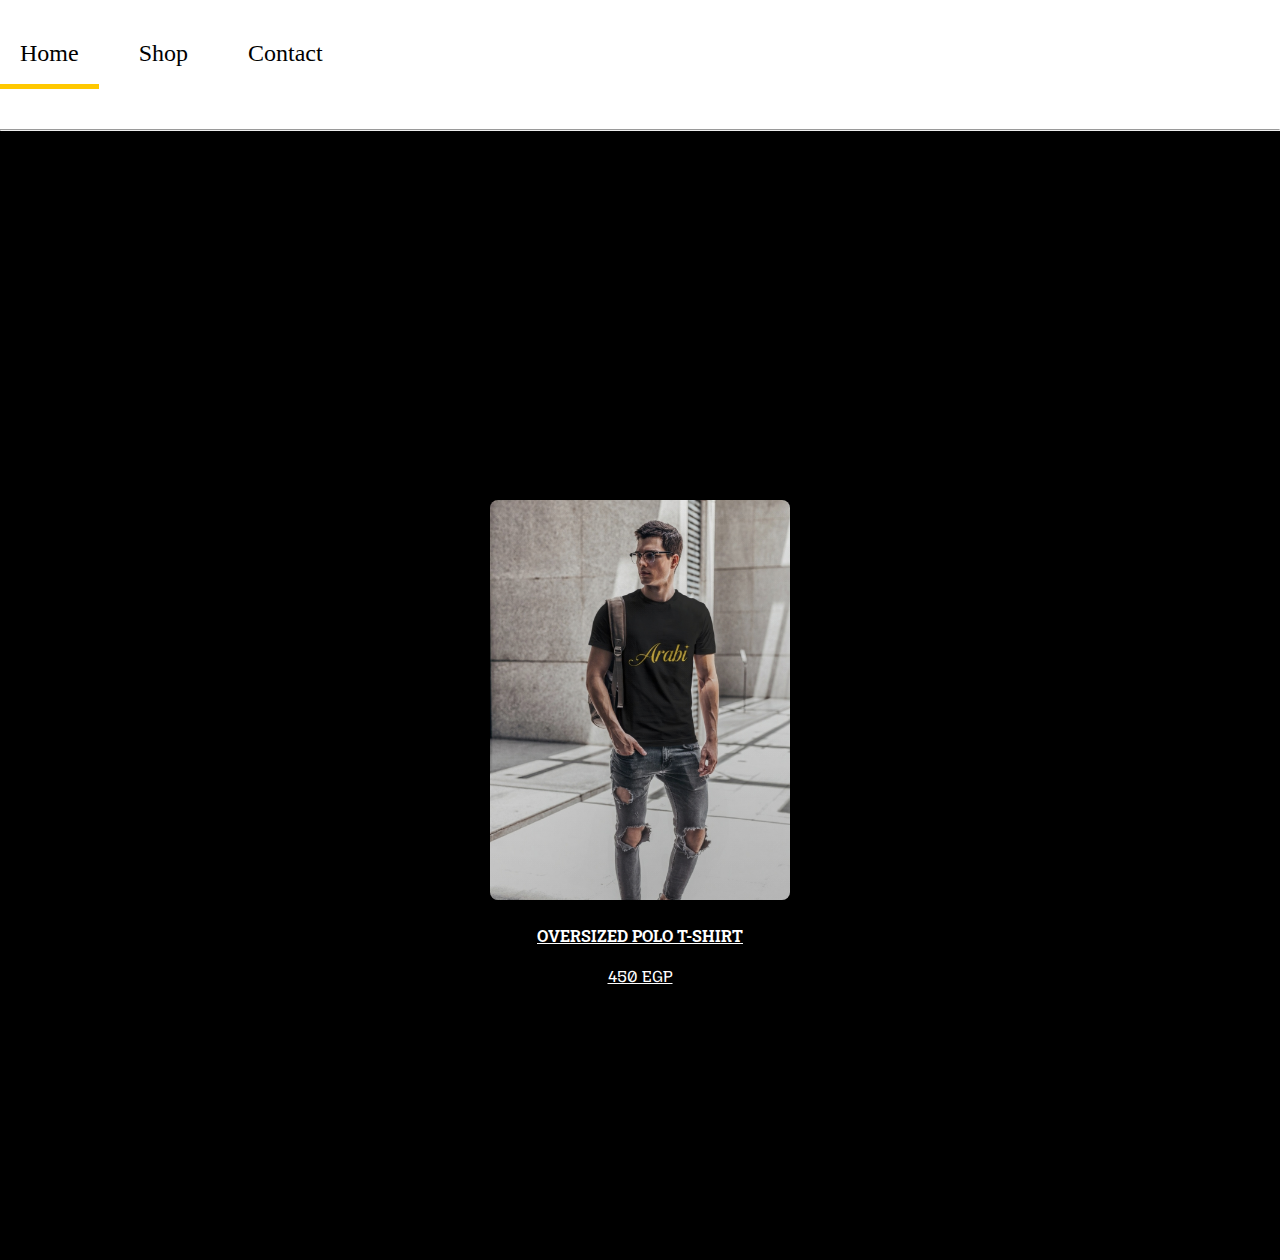
<file: Shop/Index.html>
<html>
<head>
    <title>Shop</title>
    <link rel="stylesheet" href="Style.css">
    <link rel="preconnect" href="https://fonts.googleapis.com">
    <link rel="preconnect" href="https://fonts.gstatic.com" crossorigin>
    <link href="https://fonts.googleapis.com/css2?family=Mozilla+Headline:wght@200..700&family=Roboto+Slab:wght@100..900&display=swap" rel="stylesheet">
</head>
<body>
    <div class="nav">
            <ul class="navbar">
                <li><a href="https://3arabystore.github.io/Home/">Home</a></li>
                <li><a href="https://3arabystore.github.io/Home/Shop/">Shop</a></li>
                <li><a href="#contact">Contact</a></li>
            </ul>
            <hr style="margin: 0px;">
                     
    </div>

    <h1>FEATURED</h1>

    

    <div class="cards">
        <div class="cardcontainer">
            <div class="card">
                <a href="3arabi_oversized_tshirt">
                    <div class="card-content">
                        
                    </div>
                </a>
            </div>
            <a class="name" href="#"><b>OVERSIZED POLO T-SHIRT</b></a>
            <a class="price" href="#"><p>450 EGP</p></a>
        </div>
        <!-- <div class="card">
            <div class="card-content">
                <p class="card-title">3ARABI SHIRT</p>
                <p class="card-para">Lorem ipsum dolor sit amet, consectetur adipiscing elit.</p>
            </div>
        </div>
        <div class="card">
            <div class="card-content">
                <p class="card-title">3ARABI SHIRT</p>
                <p class="card-para">Lorem ipsum dolor sit amet, consectetur adipiscing elit.</p>
            </div>
        </div>
        <div class="card">
            <div class="card-content">
                <p class="card-title">3ARABI SHIRT</p>
                <p class="card-para">Lorem ipsum dolor sit amet, consectetur adipiscing elit.</p>
            </div>
        </div> -->
    </div>
    
</body>
</html>
</file>
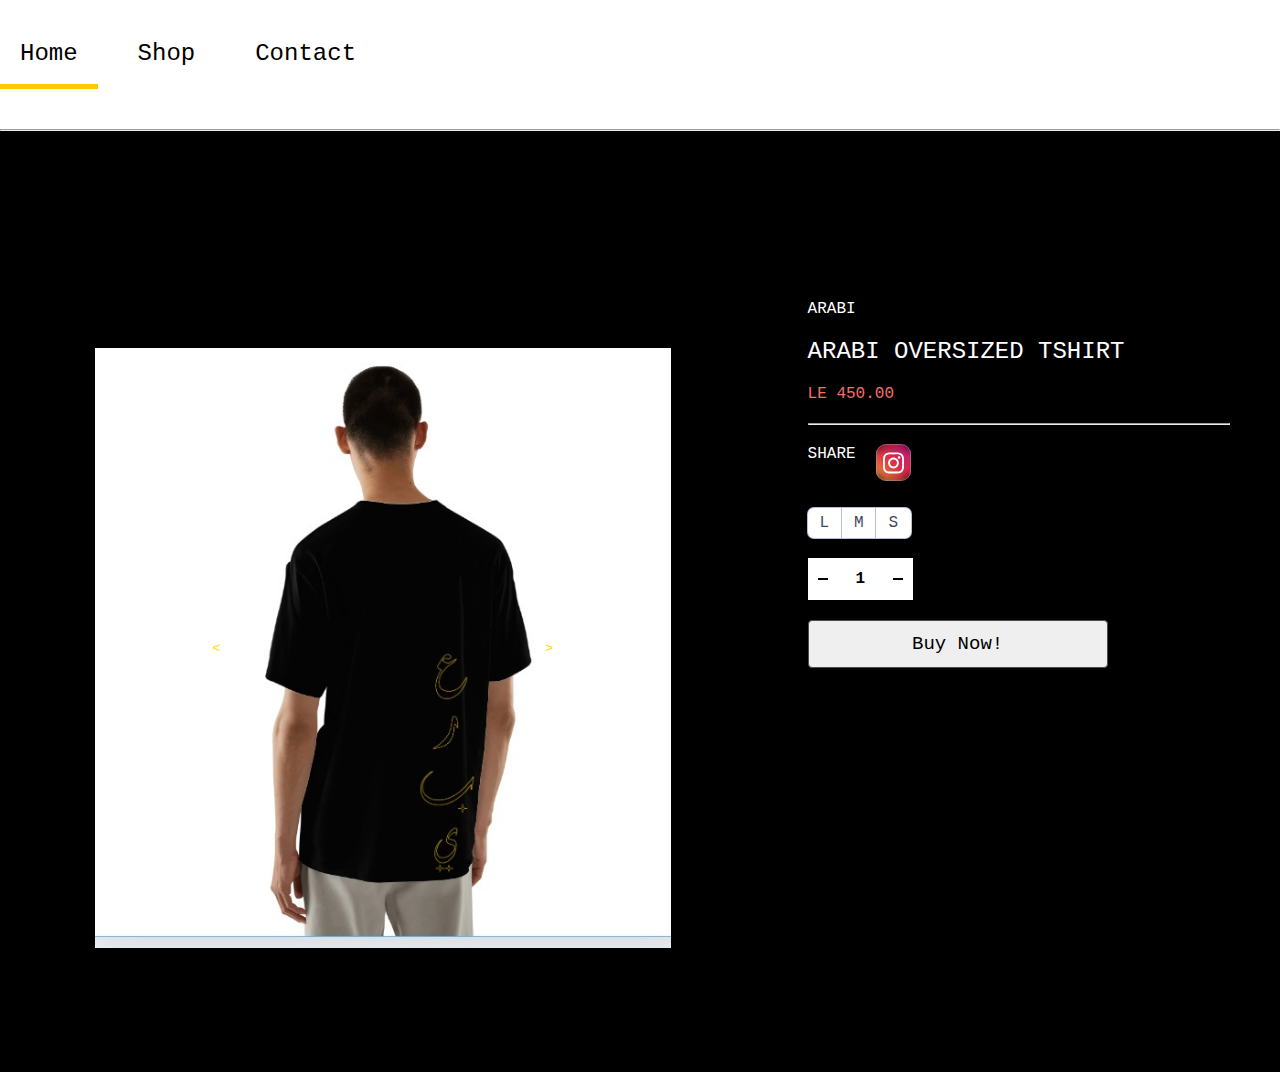
<file: Shop/3arabi_oversized_tshirt/index.html>
<!DOCTYPE html>
<html>
<head>
    <meta charset="UTF-8">
    <meta name="viewport" content="width=device-width, initial-scale=1.0">
    <link rel="stylesheet" href="style.css">
    <title>Document</title>
</head>
<body>
        <div class="nav">
            <ul class="navbar">
                <li><a href="https://3arabystore.github.io/Home/">Home</a></li>
                <li><a href="https://3arabystore.github.io/Home/Shop/">Shop</a></li>
                <li><a href="#contact">Contact</a></li>
            </ul>
            <hr style="margin: 0px;">
                        
        </div>

        <form class="firstform">
            <p>ARABI</p>
            <p style="font-size: x-large;">ARABI OVERSIZED TSHIRT</p>
            <p style="color: #fa6f68;">LE 450.00</p>
            <hr>
            <div class="socials">
                <p>SHARE</p>
                    <a href="https://www.instagram.com/3arabi_.eg/" target="_blank" class="Btn">
                    <span class="svgContainer">
                    <svg fill="white" class="svgIcon" viewBox="0 0 448 512" height="1.5em" xmlns="http://www.w3.org/2000/svg"><path d="M224.1 141c-63.6 0-114.9 51.3-114.9 114.9s51.3 114.9 114.9 114.9S339 319.5 339 255.9 287.7 141 224.1 141zm0 189.6c-41.1 0-74.7-33.5-74.7-74.7s33.5-74.7 74.7-74.7 74.7 33.5 74.7 74.7-33.6 74.7-74.7 74.7zm146.4-194.3c0 14.9-12 26.8-26.8 26.8-14.9 0-26.8-12-26.8-26.8s12-26.8 26.8-26.8 26.8 12 26.8 26.8zm76.1 27.2c-1.7-35.9-9.9-67.7-36.2-93.9-26.2-26.2-58-34.4-93.9-36.2-37-2.1-147.9-2.1-184.9 0-35.8 1.7-67.6 9.9-93.9 36.1s-34.4 58-36.2 93.9c-2.1 37-2.1 147.9 0 184.9 1.7 35.9 9.9 67.7 36.2 93.9s58 34.4 93.9 36.2c37 2.1 147.9 2.1 184.9 0 35.9-1.7 67.7-9.9 93.9-36.2 26.2-26.2 34.4-58 36.2-93.9 2.1-37 2.1-147.8 0-184.8zM398.8 388c-7.8 19.6-22.9 34.7-42.6 42.6-29.5 11.7-99.5 9-132.1 9s-102.7 2.6-132.1-9c-19.6-7.8-34.7-22.9-42.6-42.6-11.7-29.5-9-99.5-9-132.1s-2.6-102.7 9-132.1c7.8-19.6 22.9-34.7 42.6-42.6 29.5-11.7 99.5-9 132.1-9s102.7-2.6 132.1 9c19.6 7.8 34.7 22.9 42.6 42.6 11.7 29.5 9 99.5 9 132.1s2.7 102.7-9 132.1z"></path></svg>
                    </span>
                    <span class="BG"></span>
                    </a>
            </div>
            <div class="mydict">
                <div>
                    <label>
                        <input type="radio" id="small" name="size" value="L">
                        <span>L</span>
                    </label>
                    <label>
                        <input type="radio" id="medium" name="size" value="L">
                        <span>M</span>
                    </label>
                    <label>
                        
                        <input type="radio" id="large" name="size" value="L">
                        <span>S</span>
                    </label>
                    
                </div>
            </div>
            <div class="qty-input">
                <button class="qty-count qty-count--minus" data-action="minus" type="button">-</button>
                <input class="product-qty" type="number" name="product-qty" min="0" max="10" value="1">
                <button class="qty-count qty-count--add" data-action="add" type="button">++</button>
            </div>

            <button type="submit" class="button">Buy Now!</button>
            
        </form>

        <div id="image" style="background-image: url(image1.jpeg);">
            <button id="left_scroll" ><</button>
            <button id="right_scroll" onclick="next()">></button>
            
        </div>









        <script src="https://ajax.googleapis.com/ajax/libs/jquery/3.7.1/jquery.min.js"></script>
        <script>
            var QtyInput = (function () {
            var $qtyInputs = $('.qty-input');

            if (!$qtyInputs.length) {
                return;
            }

            var $inputs = $qtyInputs.find(".product-qty");
            var $countBtn = $qtyInputs.find(".qty-count");
            var qtyMin = parseInt($inputs.attr("min"));
            var qtyMax = parseInt($inputs.attr("max"));

            $inputs.change(function () {
                var $this = $(this);
                var $minusBtn = $this.siblings(".qty-count--minus");
                var $addBtn = $this.siblings(".qty-count--add");
                var qty = parseInt($this.val());

                if (isNaN(qty) || qty <= qtyMin) {
                    $this.val(qtyMin);
                    $minusBtn.attr("disabled", true);
                } else {
                    $minusBtn.attr("disabled", false);
                    
                    if(qty >= qtyMax){
                        $this.val(qtyMax);
                        $addBtn.attr('disabled', true);
                    } else {
                        $this.val(qty);
                        $addBtn.attr('disabled', false);
                    }
                }
            });

            $countBtn.click(function () {
                var operator = this.dataset.action;
                var $this = $(this);
                var $input = $this.siblings(".product-qty");
                var qty = parseInt($input.val());

                if (operator == "add") {
                    qty += 1;
                    if (qty >= qtyMin + 1) {
                        $this.siblings(".qty-count--minus").attr("disabled", false);
                    }

                    if (qty >= qtyMax) {
                        $this.attr("disabled", true);
                    }
                } else {
                    qty = qty <= qtyMin ? qtyMin : (qty -= 1);
                    
                    if (qty == qtyMin) {
                        $this.attr("disabled", true);
                    }

                    if (qty < qtyMax) {
                        $this.siblings(".qty-count--add").attr("disabled", false);
                    }
                }

                $input.val(qty);
            });
        })();

        </script>
        <script src="script.js"></script>
        
</body>
</html>
</file>
<file: Shop/Style.css>
.navbar{
    display: flex;
        
}

.nav{
  width: 100%;
  position: fixed;
  z-index: 2;
}


body{
    display: flex;
    min-height: 100%;
    height: 140%;
    flex-direction: column;
    margin: 0px;
    background-color: black;
}

.navbar {
  width: auto;
  list-style-type: none;
  margin: 0;
  padding: 0;
  overflow: hidden;
  background-color: #00000000;
  gap: 20px;
  padding-bottom: 40px;
  transition: .3s;


}

.navbar li {
  float: left;
}


.navbar li a {
  display: block;
  position: relative;
  color: white;
  text-align: center;
  padding: 22px 20px;
  text-decoration: none;
  font-size: x-large;
  padding-top: 40px;
}



.navbar li a::after {
  content: '';
  position: absolute;
  width: 100%;
  transform: scaleX(0);
  height: 5px;
  bottom: 0;
  left: 0;
  background-color: #ffc800;
  transition: transform 0.25s ease-out;
}

.navbar li a:hover::after {
  transform: scaleX(1); 
}


.navbar:hover{
  background-color: white;

    
}

.navbar:hover > li > a{
  color: black;
}


.nav_bg{
    height: 1000px;
    width: auto ;
    /* background-image: url(arabi-black.jpeg); */
    background-repeat:no-repeat;
}

/* cards section */
.cardcontainer{
  display: flex;
  flex-direction: column;
  gap: 5px;
}

.cardcontainer a{
  color: white;
  align-self: center;
  

}
.name{
  margin-top: 20px;
  font-family: "Roboto Slab";
}
.price{
  align-self: flex-start;
  font-family: 'Mozilla Headline';
}

/* card settings */

.card {
  width: 300px;
  height: 400px;
  background-image: url(shirt_mockup.png);
  background-size: cover;
  border-radius: 8px;
  color: white;
  overflow: hidden;
  position: relative;
  transform-style: preserve-3d;
  perspective: 1000px;
  transition: all 0.5s cubic-bezier(0.23, 1, 0.320, 1);
  cursor: pointer;
}


.card-content{
  display: flex;
  flex-direction: column;
  height: 100%;
}

.pic{
  width: 100%;
  height: 70%;
  overflow:hidden;
  background-size: cover;
}
.text {
  padding: 30px;
  position: relative;
  z-index: 1;
  display: flex;
  flex-direction: column;
  gap: 1px;
  color: black;
  align-items: center;
  justify-content: center;
  text-align: center;
  height: 30%;
}
.text p{
  font-family: 'Lucida Sans', 'Lucida Sans Regular', 'Lucida Grande', 'Lucida Sans Unicode', Geneva, Verdana, sans-serif;
}

.btn {
  position: relative;
  top: 10px;
  cursor: pointer;
  font-weight: 700;
  transition: all 0.2s;
  padding: 10px 20px;
  border-radius: 10px;
  background: #ffd000;
  border: 1px solid transparent;
  display: flex;
  align-items: center;
  font-size: 15px;
}

.btn:hover {
  background: #957d15;
}

.btn svg {
  width: 34px;
  height: 20px;
  margin-left: 10px;
  transition: transform 0.3s ease-in-out;
}

.btn:hover svg {
  transform: translateX(5px);
}

.btn:active {
  transform: scale(0.95);
}

.card-content .card-title {
  font-size: 24px;
  font-weight: 700;
  color: inherit;
  text-transform: uppercase;
  margin: 5px;
}

.card-content .card-para {
  color: inherit;
  opacity: 0.8;
  font-size: 14px;
  margin: 5px;
}

.card:hover {
  transform: rotateY(10deg) rotateX(10deg) scale(1.05);
  box-shadow: 0 10px 20px rgba(0, 0, 0, 0.2);
}

.card:before {
  content: "";
  position: absolute;
  top: 0;
  left: 0;
  width: 100%;
  height: 100%;
  background: linear-gradient(transparent, rgba(0, 0, 0, 0.1));
  transition: transform 0.5s cubic-bezier(0.23, 1, 0.320, 1);
  z-index: 1;
}

.card:hover:before {
  transform: translateX(-100%);
}

.card:after {
  content: "";
  position: absolute;
  top: 0;
  right: 0;
  width: 100%;
  height: 100%;
  background: linear-gradient(transparent, rgba(0, 0, 0, 0.1));
  transition: transform 0.5s cubic-bezier(0.23, 1, 0.320, 1);
  z-index: 1;
}

.card:hover:after {
  transform: translateX(100%);
}

/* card settings end */
/* card gp */

.cards{
    width: 100%;
    justify-content:space-around;
    display: flex;
    position:absolute;
    top: 500px;
    z-index: 0;
}

/* end of cards section */

h1{
    margin: 0px;
    display: block !important;
    position: relative;

}
</file>
<file: Shop/3arabi_oversized_tshirt/style.css>
body{
    background-color: black;
}
.nav{
  width: 100%;
    position: fixed;
}


body{
  position: relative;
    margin: 0px;
    background-color: black;
    display: grid;
    height: 150%;
    z-index: -2;
}

*{
  font-family: "Ubunto Mono" , monospace;
}
@media screen and (max-width: 450px) {
  body{
      position: relative;
      margin: 0px;
      background-color: black;
      display: grid;
      height: 1500px;
      z-index: -2;
}
}


.navbar {
  display: flex;
  width: auto;
  list-style-type: none;
  margin: 0;
  padding: 0;
  overflow: hidden;
  background-color: #00000000;
  gap: 20px;
  padding-bottom: 40px;
  transition: .3s;


}

.navbar li {
  float: left;
}

.navbar li a {
  display: block;
  position: relative;
  color: white;
  text-align: center;
  padding: 22px 20px;
  text-decoration: none;
  font-size: x-large;
  padding-top: 40px;
}



.navbar li a::after {
  content: '';
  position: absolute;
  width: 100%;
  transform: scaleX(0);
  height: 5px;
  bottom: 0;
  left: 0;
  background-color: #ffc800;
  transition: transform 0.25s ease-out;
}

.navbar li a:hover::after {
  transform: scaleX(1); 
}
.navbar:hover{
  background-color: white;

    
}

.navbar:hover > li > a{
  color: black;
}


.firstform{
    display: flex;
    position: relative;
    top: 250px;
    width: 33%;
    justify-self: end;
    flex-direction: column;
    margin: 50px;
    gap: 20px;
}
@media screen and (max-width: 450px) {
  .firstform{
    display: flex;
    position: relative;
    top: 150%;
    width: 80%;
    justify-self: end;
    flex-direction: column;
    margin: 50px;
    gap: 20px;
}
}

.firstform *{
    margin: 0;
}
p{
    color: white;
}

.socials{
    display: flex;
    flex-direction: row;
    gap: 20px;
}


/* instagram button */
.Btn {
  width: 35px;
  height: 35px;
  display: flex;
  align-items: center;
  justify-content: center;
  border: none;
  background-color: transparent;
  position: relative;
  /* overflow: hidden; */
  border-radius: 7px;
  cursor: pointer;
  transition: all .3s;
}

.svgContainer {
  width: 100%;
  height: 100%;
  display: flex;
  align-items: center;
  justify-content: center;
  background-color: transparent;
  backdrop-filter: blur(4px);
  letter-spacing: 0.8px;
  border-radius: 10px;
  transition: all .3s;
  border: 1px solid rgba(156, 156, 156, 0.466);
}

.BG {
  position: absolute;
  content: "";
  width: 100%;
  height: 100%;
  background: #f09433;
  background: -moz-linear-gradient(45deg, #f09433 0%, #e6683c 25%, #dc2743 50%, #cc2366 75%, #bc1888 100%);
  background: -webkit-linear-gradient(45deg, #f09433 0%,#e6683c 25%,#dc2743 50%,#cc2366 75%,#bc1888 100%);
  background: linear-gradient(45deg, #f09433 0%,#e6683c 25%,#dc2743 50%,#cc2366 75%,#bc1888 100%);
  filter: progid:DXImageTransform.Microsoft.gradient( startColorstr='#f09433', endColorstr='#bc1888',GradientType=1 );
  z-index: -1;
  border-radius: 9px;
  pointer-events: none;
  transition: all .3s;
}

.Btn:hover .BG {
  transform: rotate(35deg);
  transform-origin: bottom;
}

.Btn:hover .svgContainer {
  background-color: rgba(156, 156, 156, 0.466);
}

/* end of instagram button */


/* size selector */
:focus {
  outline: 0;
  border-color: #2260ff;
  box-shadow: 0 0 0 4px #b5c9fc;
}

.mydict div {
  display: flex;
  flex-wrap: wrap;
  margin-top: 0.5rem;
  justify-content: start;
}

.mydict input[type="radio"] {
  clip: rect(0 0 0 0);
  clip-path: inset(100%);
  height: 1px;
  overflow: hidden;
  position: absolute;
  white-space: nowrap;
  width: 1px;
}

.mydict input[type="radio"]:checked + span {
  box-shadow: 0 0 0 0.0625em #0043ed;
  background-color: #dee7ff;
  z-index: 1;
  color: #0043ed;
}

label span {
  display: block;
  cursor: pointer;
  background-color: #fff;
  padding: 0.375em .75em;
  position: relative;
  margin-left: .0625em;
  box-shadow: 0 0 0 0.0625em #b5bfd9;
  letter-spacing: .05em;
  color: #3e4963;
  text-align: center;
  transition: background-color .5s ease;
}

label:first-child span {
  border-radius: .375em 0 0 .375em;
}

label:last-child span {
  border-radius: 0 .375em .375em 0;
}

/* end of selector */
/* quantity selector */




.qty-input {
	color: black;
	background: white;
	display: flex;
	align-items: center;
	overflow: hidden;
  width: 25%;

	.product-qty,
	.qty-count {
		background: transparent;
		color: inherit;
		font-weight: bold;
		font-size: inherit;
		border: none;
		display: inline-block;
		min-width: 0;
		height: 2.5rem;
		line-height: 1;
		

		&:focus {
			outline: none;
		}
	}

	.product-qty {
		width: 50px;
		min-width: 0;
		display: inline-block;
		text-align: center;
		appearance: textfield;		
		
		&::-webkit-outer-spin-button,
		&::-webkit-inner-spin-button {
			appearance: none;
			margin: 0;
		}
	}

	.qty-count {
		padding: 0;
		cursor: pointer;
		width: 2.5rem;
		font-size: 1.25em;
		text-indent: -100px;
		overflow: hidden;
		position: relative;
		
		&:before, 
		&:after {
			content: "";
			height: 2px;
			width: 10px;
			position: absolute;
			display: block;
			background: black;
			top: 0;
			bottom: 0;
			left: 0;
			right: 0;
			margin: auto;
		}
		&--minus {
			border-right: 1px solid #e2e2e2;
		}
		&--add {
			border-left: 1px solid #e2e2e2;
			&:after {
				transform: rotate(90deg);
			}
		}
		
		&:disabled {
			color: gray;
			background: #f2f2f2;
			cursor: not-allowed;
			border-color: transparent;
			
			&:before,
			&:after {
				background: gray;
			}
		}
	}
}

/* end of quantity selector */

/* buy now button */
.button {
  display: inline-block;
  padding: 12px 24px;
  border: 1px solid #4f4f4f;
  border-radius: 4px;
  transition: all 0.2s ease-in;
  position: relative;
  overflow: hidden;
  font-size: 19px;
  cursor: pointer;
  color: black;
  z-index: 1;
  width: 300px;
}

.button:before {
  content: "";
  position: absolute;
  left: 50%;
  transform: translateX(-50%) scaleY(1) scaleX(1.25);
  top: 100%;
  width: 140%;
  height: 180%;
  background-color: rgba(0, 0, 0, 0.05);
  border-radius: 50%;
  display: block;
  transition: all 0.5s 0.1s cubic-bezier(0.55, 0, 0.1, 1);
  z-index: -1;
}

.button:after {
  content: "";
  position: absolute;
  left: 55%;
  transform: translateX(-50%) scaleY(1) scaleX(1.45);
  top: 180%;
  width: 160%;
  height: 190%;
  background-color: #39bda7;
  border-radius: 50%;
  display: block;
  transition: all 0.5s 0.1s cubic-bezier(0.55, 0, 0.1, 1);
  z-index: -1;
}

.button:hover {
  color: #ffffff;
  border: 1px solid #39bda7;
}

.button:hover:before {
  top: -35%;
  background-color: #39bda7;
  transform: translateX(-50%) scaleY(1.3) scaleX(0.8);
}

.button:hover:after {
  top: -45%;
  background-color: #39bda7;
  transform: translateX(-50%) scaleY(1.3) scaleX(0.8);
}
/* end of button */

#image{
  display: flex;
  flex-direction: row;
  z-index: -1;
  top: -20%;
  height: 600px;
  position: relative;
  left: 50px;
  justify-self: start;
  width: 52%;
  background-position: center;
  background-size: auto 100%;
  background-repeat: no-repeat;
  align-items: center;
  justify-content: space-around;
}


#right_scroll{
  width: 5%;
  height: 10%;
  cursor: pointer;
  background-color: #00000000;
  color: gold;
  border: 0px;



}


#left_scroll{
  width: 5%;
  height: 10%;
  cursor: pointer;
  background-color: #00000000;
  color: gold;
  border: 0px;



}

/* image , rightscroll , leftscroll */
@media screen and (max-width: 480px) {
  #image{
  display: flex;
  flex-direction: row;
  z-index: -1;
  top: -50%;
  height: 600px;
  position: relative;
  left: 50px;
  justify-self: start;
  width: 70%;
  background-position: center;
  background-size: auto 100%;
  background-repeat: no-repeat;
  align-items: center;
  justify-content: space-between;
}
#right_scroll{
  width: 20%;
  height: 10%;
  cursor: pointer;
  background-color: #00000000;
  color: gold;
  border: 0px;




}


#left_scroll{
  width: 20%;
  height: 10%;
  cursor: pointer;
  background-color: #00000000;
  color: gold;
  border: 0px;




}
}



/* generic mobile */

@media screen and (max-width: 480px) {
  body{
    background-color: black;
}
.nav{
  width: 100%;
    position: fixed;
}
  .navbar {
  display: flex;
  width: auto;
  list-style-type: none;
  margin: 0;
  padding: 0;
  overflow: hidden;
  background-color: #00000000;
  gap: 20px;
  padding-bottom: 40px;
  transition: .3s;


}

.navbar li {
  float: left;
}

.navbar li a {
  display: block;
  position: relative;
  color: white;
  text-align: center;
  padding: 22px 20px;
  text-decoration: none;
  font-size: x-large;
  padding-top: 40px;
}



.navbar li a::after {
  content: '';
  position: absolute;
  width: 100%;
  transform: scaleX(0);
  height: 5px;
  bottom: 0;
  left: 0;
  background-color: #ffc800;
  transition: transform 0.25s ease-out;
}

.navbar li a:hover::after {
  transform: scaleX(1); 
}
.navbar:hover{
  background-color: white;

    
}

.navbar:hover > li > a{
  color: black;
}
  .firstform *{
    margin: 0;
}
p{
    color: white;
}

.socials{
    display: flex;
    flex-direction: row;
    gap: 20px;
}


/* instagram button */
.Btn {
  width: 35px;
  height: 35px;
  display: flex;
  align-items: center;
  justify-content: center;
  border: none;
  background-color: transparent;
  position: relative;
  /* overflow: hidden; */
  border-radius: 7px;
  cursor: pointer;
  transition: all .3s;
}

.svgContainer {
  width: 100%;
  height: 100%;
  display: flex;
  align-items: center;
  justify-content: center;
  background-color: transparent;
  backdrop-filter: blur(4px);
  letter-spacing: 0.8px;
  border-radius: 10px;
  transition: all .3s;
  border: 1px solid rgba(156, 156, 156, 0.466);
}

.BG {
  position: absolute;
  content: "";
  width: 100%;
  height: 100%;
  background: #f09433;
  background: -moz-linear-gradient(45deg, #f09433 0%, #e6683c 25%, #dc2743 50%, #cc2366 75%, #bc1888 100%);
  background: -webkit-linear-gradient(45deg, #f09433 0%,#e6683c 25%,#dc2743 50%,#cc2366 75%,#bc1888 100%);
  background: linear-gradient(45deg, #f09433 0%,#e6683c 25%,#dc2743 50%,#cc2366 75%,#bc1888 100%);
  filter: progid:DXImageTransform.Microsoft.gradient( startColorstr='#f09433', endColorstr='#bc1888',GradientType=1 );
  z-index: -1;
  border-radius: 9px;
  pointer-events: none;
  transition: all .3s;
}

.Btn:hover .BG {
  transform: rotate(35deg);
  transform-origin: bottom;
}

.Btn:hover .svgContainer {
  background-color: rgba(156, 156, 156, 0.466);
}

/* end of instagram button */


/* size selector */
:focus {
  outline: 0;
  border-color: #2260ff;
  box-shadow: 0 0 0 4px #b5c9fc;
}

.mydict div {
  display: flex;
  flex-wrap: wrap;
  margin-top: 0.5rem;
  justify-content: start;
}

.mydict input[type="radio"] {
  clip: rect(0 0 0 0);
  clip-path: inset(100%);
  height: 1px;
  overflow: hidden;
  position: absolute;
  white-space: nowrap;
  width: 1px;
}

.mydict input[type="radio"]:checked + span {
  box-shadow: 0 0 0 0.0625em #0043ed;
  background-color: #dee7ff;
  z-index: 1;
  color: #0043ed;
}

label span {
  display: block;
  cursor: pointer;
  background-color: #fff;
  padding: 0.375em .75em;
  position: relative;
  margin-left: .0625em;
  box-shadow: 0 0 0 0.0625em #b5bfd9;
  letter-spacing: .05em;
  color: #3e4963;
  text-align: center;
  transition: background-color .5s ease;
}

label:first-child span {
  border-radius: .375em 0 0 .375em;
}

label:last-child span {
  border-radius: 0 .375em .375em 0;
}

/* end of selector */
/* quantity selector */




.qty-input {
	color: black;
	background: white;
	display: flex;
	align-items: center;
	overflow: hidden;
  width: 25%;

	.product-qty,
	.qty-count {
		background: transparent;
		color: inherit;
		font-weight: bold;
		font-size: inherit;
		border: none;
		display: inline-block;
		min-width: 0;
		height: 2.5rem;
		line-height: 1;
		

		&:focus {
			outline: none;
		}
	}

	.product-qty {
		width: 50px;
		min-width: 0;
		display: inline-block;
		text-align: center;
		appearance: textfield;		
		
		&::-webkit-outer-spin-button,
		&::-webkit-inner-spin-button {
			appearance: none;
			margin: 0;
		}
	}

	.qty-count {
		padding: 0;
		cursor: pointer;
		width: 2.5rem;
		font-size: 1.25em;
		text-indent: -100px;
		overflow: hidden;
		position: relative;
		
		&:before, 
		&:after {
			content: "";
			height: 2px;
			width: 10px;
			position: absolute;
			display: block;
			background: black;
			top: 0;
			bottom: 0;
			left: 0;
			right: 0;
			margin: auto;
		}
		&--minus {
			border-right: 1px solid #e2e2e2;
		}
		&--add {
			border-left: 1px solid #e2e2e2;
			&:after {
				transform: rotate(90deg);
			}
		}
		
		&:disabled {
			color: gray;
			background: #f2f2f2;
			cursor: not-allowed;
			border-color: transparent;
			
			&:before,
			&:after {
				background: gray;
			}
		}
	}
}

/* end of quantity selector */

/* buy now button */
.button {
  display: inline-block;
  padding: 12px 24px;
  border: 1px solid #4f4f4f;
  border-radius: 4px;
  transition: all 0.2s ease-in;
  position: relative;
  overflow: hidden;
  font-size: 19px;
  cursor: pointer;
  color: black;
  z-index: 1;
}

.button:before {
  content: "";
  position: absolute;
  left: 50%;
  transform: translateX(-50%) scaleY(1) scaleX(1.25);
  top: 100%;
  width: 140%;
  height: 180%;
  background-color: rgba(0, 0, 0, 0.05);
  border-radius: 50%;
  display: block;
  transition: all 0.5s 0.1s cubic-bezier(0.55, 0, 0.1, 1);
  z-index: -1;
}

.button:after {
  content: "";
  position: absolute;
  left: 55%;
  transform: translateX(-50%) scaleY(1) scaleX(1.45);
  top: 180%;
  width: 160%;
  height: 190%;
  background-color: #39bda7;
  border-radius: 50%;
  display: block;
  transition: all 0.5s 0.1s cubic-bezier(0.55, 0, 0.1, 1);
  z-index: -1;
}

.button:hover {
  color: #ffffff;
  border: 1px solid #39bda7;
}

.button:hover:before {
  top: -35%;
  background-color: #39bda7;
  transform: translateX(-50%) scaleY(1.3) scaleX(0.8);
}

.button:hover:after {
  top: -45%;
  background-color: #39bda7;
  transform: translateX(-50%) scaleY(1.3) scaleX(0.8);
}


}
</file>
